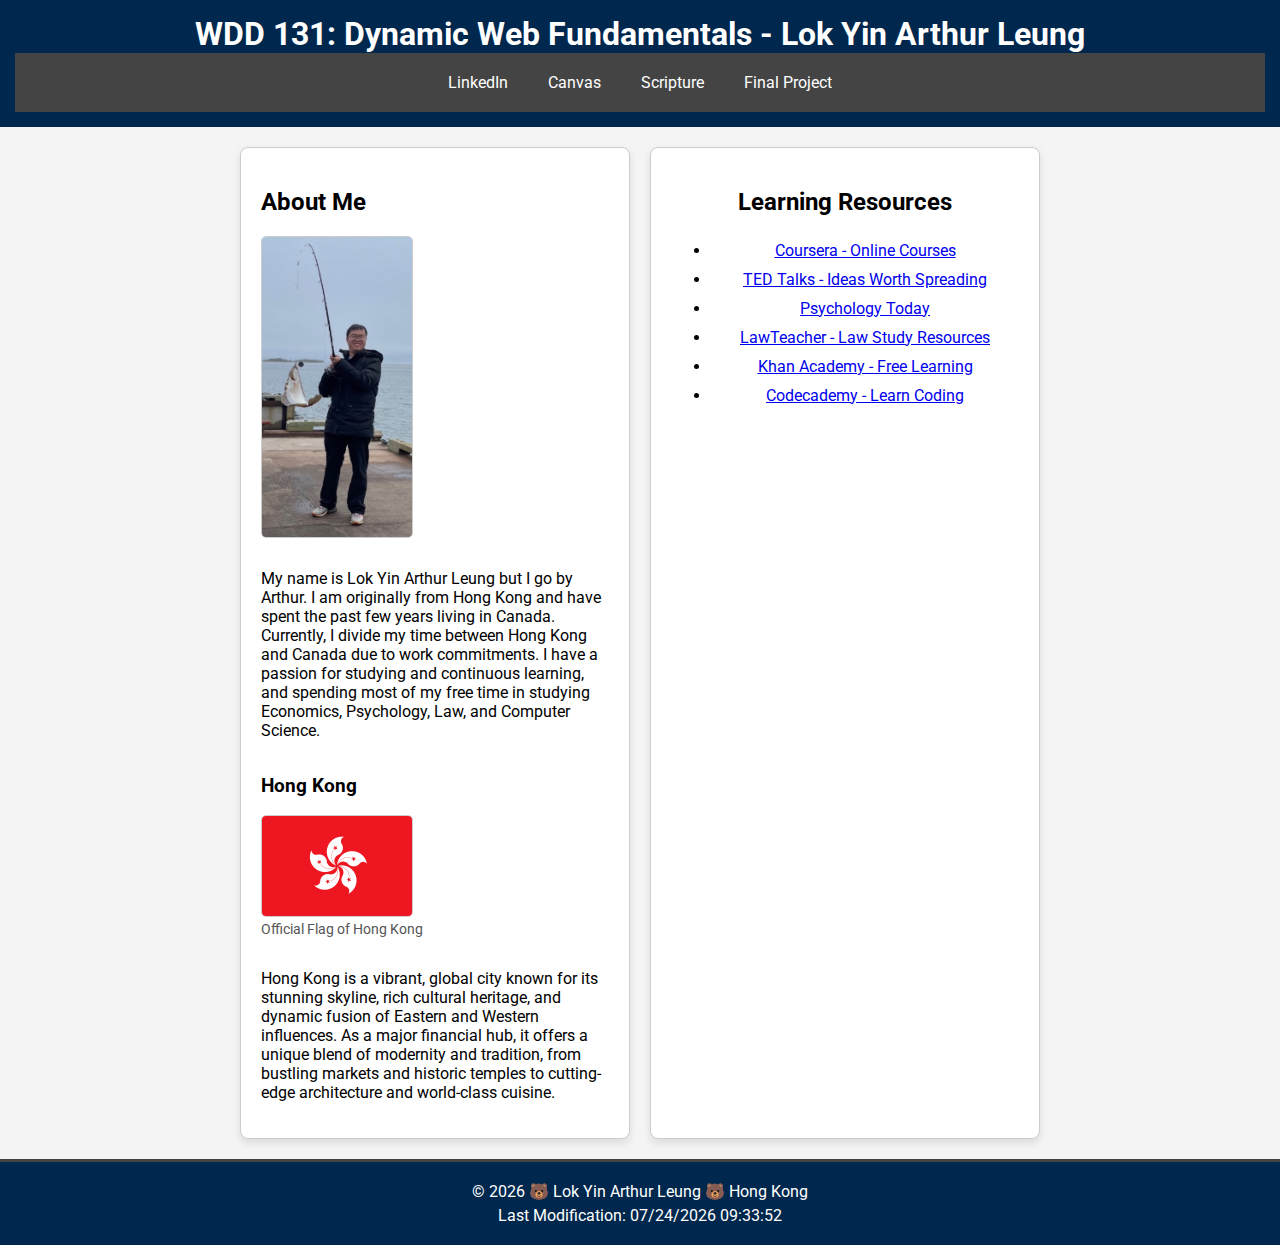
<file: index.html>
<!DOCTYPE html>
<html lang="en">
<head>
    <meta charset="UTF-8">
    <meta name="viewport" content="width=device-width, initial-scale=1.0">
    <meta name="description" content="WDD 131 - Dynamic Web Fundamentals - Lok Yin Arthur Leung. Learn about HTML, CSS, JavaScript, and web development with a focus on Hong Kong culture and learning resources.">
    <meta name="author" content="Lok Yin Arthur Leung">
    <title>WDD 131 - Dynamic Web Fundamentals - Lok Yin Arthur Leung</title>
    <link rel="preconnect" href="https://fonts.googleapis.com">
    <link rel="preconnect" href="https://fonts.gstatic.com" crossorigin>
    <link href="https://fonts.googleapis.com/css2?family=Roboto:wght@400;700&display=swap" rel="stylesheet">
    <link rel="stylesheet" href="styles/base.css">
    <script src="scripts/getdates.js" defer></script>
</head>
<body>
    <header>
        <h1>WDD 131: Dynamic Web Fundamentals - Lok Yin Arthur Leung</h1>
        <nav>
            <a href="https://www.linkedin.com/in/your-profile" target="_blank">LinkedIn</a>
            <a href="https://byupw.instructure.com/" target="_blank">Canvas</a>
            <a href="https://www.churchofjesuschrist.org/study/scriptures/ot/prov/31?lang=eng&id=p8-p9#p8" target="_blank">Scripture</a>
            <a href="#" target="_blank">Final Project</a>
        </nav>
    </header>

    <main>
        <section class="card">
            <h2>About Me</h2>
            <div class="content">
                <img src="images/profile.jpg" alt="A professional photo of Lok Yin Arthur Leung">
                <p>My name is Lok Yin Arthur Leung but I go by Arthur. I am originally from Hong Kong and have spent the past few years living in Canada. Currently, I divide my time between Hong Kong and Canada due to work commitments. I have a passion for studying and continuous learning, and spending most of my free time in studying Economics, Psychology, Law, and Computer Science.</p>
            </div>
            <h3>Hong Kong</h3>
            <div class="content">
                <figure>
                    <img src="images/HKflag.png" alt="Official Flag of Hong Kong">
                    <figcaption>Official Flag of Hong Kong</figcaption>
                </figure>
                <p>Hong Kong is a vibrant, global city known for its stunning skyline, rich cultural heritage, and dynamic fusion of Eastern and Western influences. As a major financial hub, it offers a unique blend of modernity and tradition, from bustling markets and historic temples to cutting-edge architecture and world-class cuisine.</p>
            </div>
        </section>

        <aside class="card">
            <h2>Learning Resources</h2>
            <ul>
                <li><a href="https://www.coursera.org" target="_blank">Coursera - Online Courses</a></li>
                <li><a href="https://www.ted.com" target="_blank">TED Talks - Ideas Worth Spreading</a></li>
                <li><a href="https://www.psychologytoday.com" target="_blank">Psychology Today</a></li>
                <li><a href="https://www.lawteacher.net" target="_blank">LawTeacher - Law Study Resources</a></li>
                <li><a href="https://www.khanacademy.org" target="_blank">Khan Academy - Free Learning</a></li>
                <li><a href="https://www.codecademy.com" target="_blank">Codecademy - Learn Coding</a></li>
            </ul>
        </aside>
    </main>

    <footer>
        <p>© <span id="currentyear"></span> 🐻 Lok Yin Arthur Leung 🐻 Hong Kong</p>
        <p id="lastModified"></p>
    </footer>
</body>
</html>
</file>
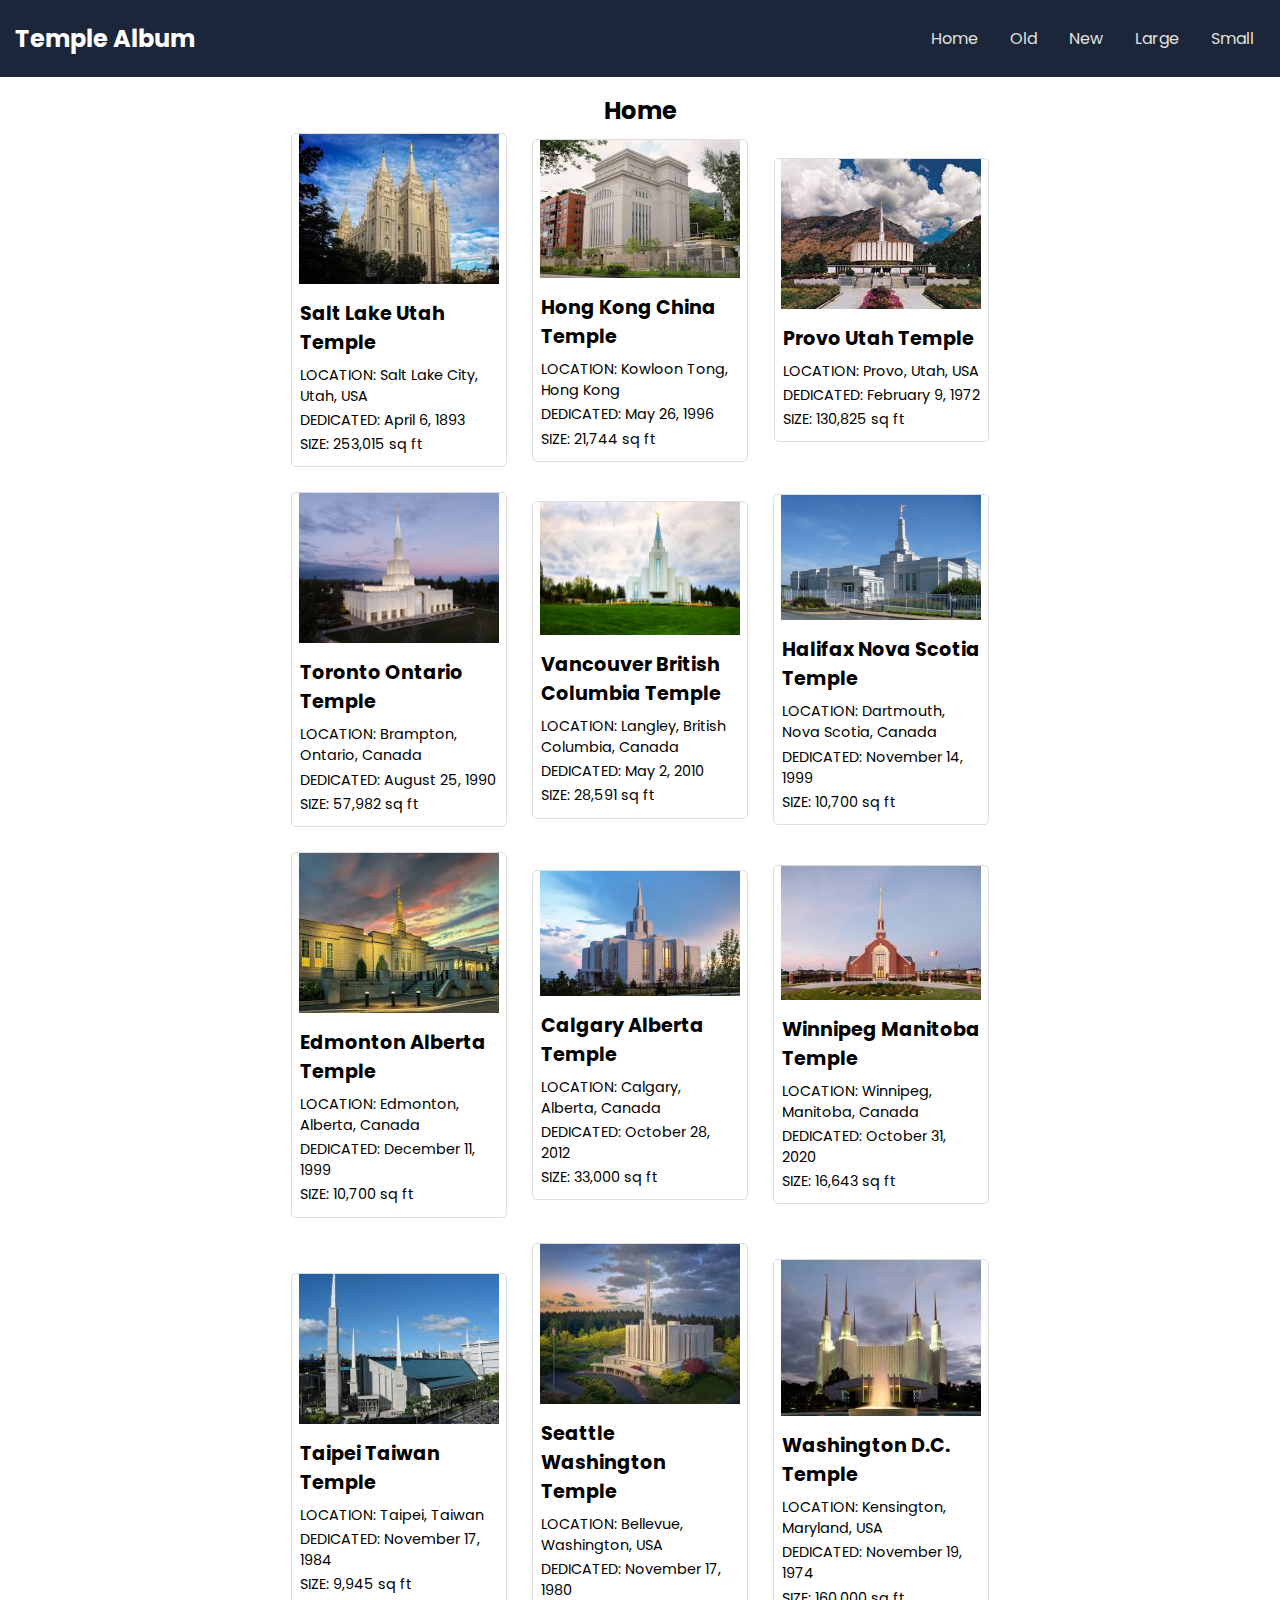
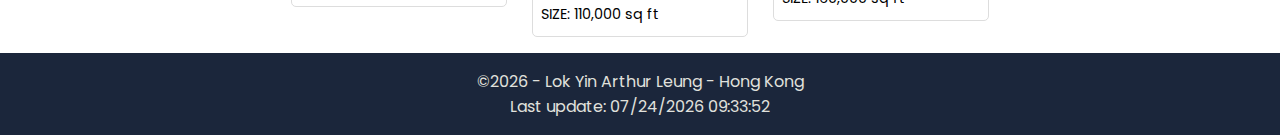
<file: filtered-temples.html>
<!DOCTYPE html>
<html lang="en">
<head>
    <meta charset="UTF-8">
    <meta name="viewport" content="width=device-width, initial-scale=1.0">
    <title>Temple Album</title>
    <meta name="description" content="A collection of temple photographs from around the world with filtering capabilities">
    <meta name="keywords" content="Temple Album, LDS Temples, Temple Filter">
    <meta name="author" content="Lok Yin Arthur Leung"> 
    <link rel="preconnect" href="https://fonts.googleapis.com">
    <link rel="preconnect" href="https://fonts.gstatic.com" crossorigin>
    <link href="https://fonts.googleapis.com/css2?family=Poppins:wght@100;400&display=swap" rel="stylesheet">
    <link rel="stylesheet" href="styles/filtered-temples.css">
    <link rel="stylesheet" href="styles/filtered-temples-large.css">
    <script src="scripts/filtered-temples.js" defer></script>
</head>
<body>
    <header>
        <h1>Temple Album</h1>
        <button id="menu" aria-label="Toggle navigation menu"></button>
        <nav class="navigation">
            <a class="active" href="#" data-filter="all">Home</a>
            <a href="#" data-filter="old">Old</a>
            <a href="#" data-filter="new">New</a>
            <a href="#" data-filter="large">Large</a>
            <a href="#" data-filter="small">Small</a>
        </nav>
    </header>
    <main>
        <h2>Home</h2>
        <div class="container" id="temple-container">
            <!-- Temple cards inserted here -->
        </div>
    </main>
    <footer>
        <p>
            ©<span id="currentyear"></span> - Lok Yin Arthur Leung - Hong Kong
        </p>
        <p id="lastModified"></p>
    </footer>
</body>
</html>
</file>
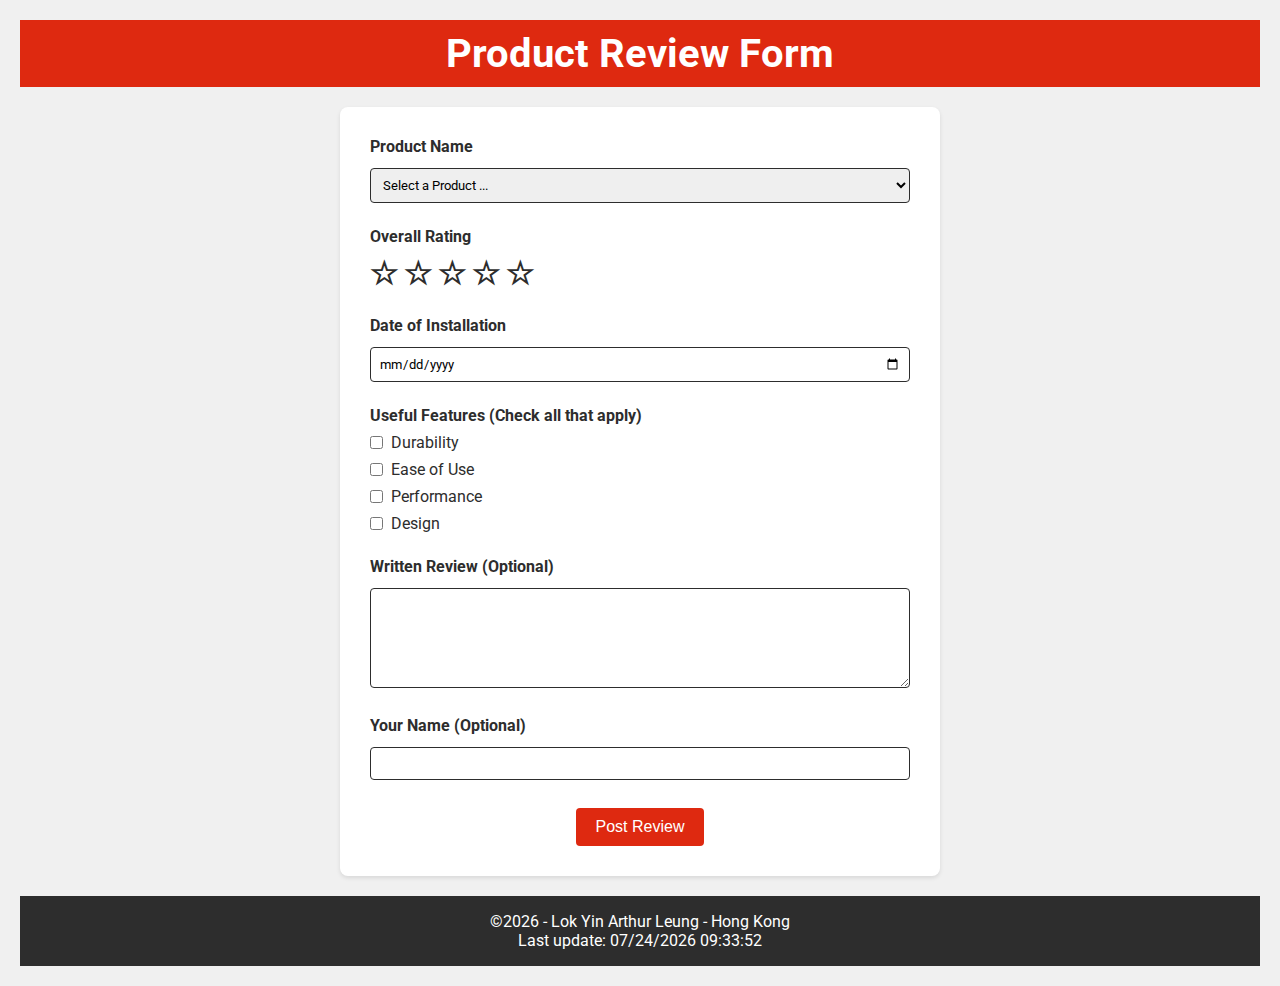
<file: form.html>
<!DOCTYPE html>
<html lang="en">
<head>
    <meta charset="UTF-8">
    <meta name="viewport" content="width=device-width, initial-scale=1.0">
    <title>Product Review Form</title>
    <meta name="description" content="A product review form for WDD 131 Week 05 assignment">
    <meta name="keywords" content="Product Review, Form, WDD 131">
    <meta name="author" content="Lok Yin Arthur Leung">
    <link rel="preconnect" href="https://fonts.googleapis.com">
    <link rel="preconnect" href="https://fonts.gstatic.com" crossorigin>
    <link href="https://fonts.googleapis.com/css2?family=Roboto:wght@400;700&display=swap" rel="stylesheet">
    <link rel="stylesheet" href="styles/form.css">
    <link rel="stylesheet" href="styles/form-large.css">
    <script src="scripts/form.js" defer></script>
</head>
<body>
    <header>
        <h1>Product Review Form</h1>
    </header>
    <main>
        <form method="get" action="review.html">
            <div class="form-group">
                <label for="product-name">Product Name</label>
                <select id="product-name" name="product-name" required>
                    <option value="" disabled selected>Select a Product ...</option>
                </select>
            </div>

            <div class="form-group">
                <label>Overall Rating</label>
                <div class="rating">
                    <input type="radio" id="rating-5" name="rating" value="5" required>
                    <label for="rating-5">☆</label>
                    <input type="radio" id="rating-4" name="rating" value="4">
                    <label for="rating-4">☆</label>
                    <input type="radio" id="rating-3" name="rating" value="3">
                    <label for="rating-3">☆</label>
                    <input type="radio" id="rating-2" name="rating" value="2">
                    <label for="rating-2">☆</label>
                    <input type="radio" id="rating-1" name="rating" value="1">
                    <label for="rating-1">☆</label>
                </div>
            </div>

            <div class="form-group">
                <label for="installation-date">Date of Installation</label>
                <input type="date" id="installation-date" name="installation-date" required>
            </div>

            <fieldset class="form-group">
                <legend>Useful Features (Check all that apply)</legend>
                <div>
                    <input type="checkbox" id="durability" name="features" value="durability">
                    <label for="durability">Durability</label>
                </div>
                <div>
                    <input type="checkbox" id="ease-of-use" name="features" value="ease-of-use">
                    <label for="ease-of-use">Ease of Use</label>
                </div>
                <div>
                    <input type="checkbox" id="performance" name="features" value="performance">
                    <label for="performance">Performance</label>
                </div>
                <div>
                    <input type="checkbox" id="design" name="features" value="design">
                    <label for="design">Design</label>
                </div>
            </fieldset>

            <div class="form-group">
                <label for="written-review">Written Review (Optional)</label>
                <textarea id="written-review" name="written-review"></textarea>
            </div>

            <div class="form-group">
                <label for="user-name">Your Name (Optional)</label>
                <input type="text" id="user-name" name="user-name">
            </div>

            <input type="submit" id="submit-btn" value="Post Review">
        </form>
    </main>
    <footer>
        <p>©<span id="currentyear"></span> - Lok Yin Arthur Leung - Hong Kong</p>
        <p id="lastModified"></p>
    </footer>
</body>
</html>
</file>
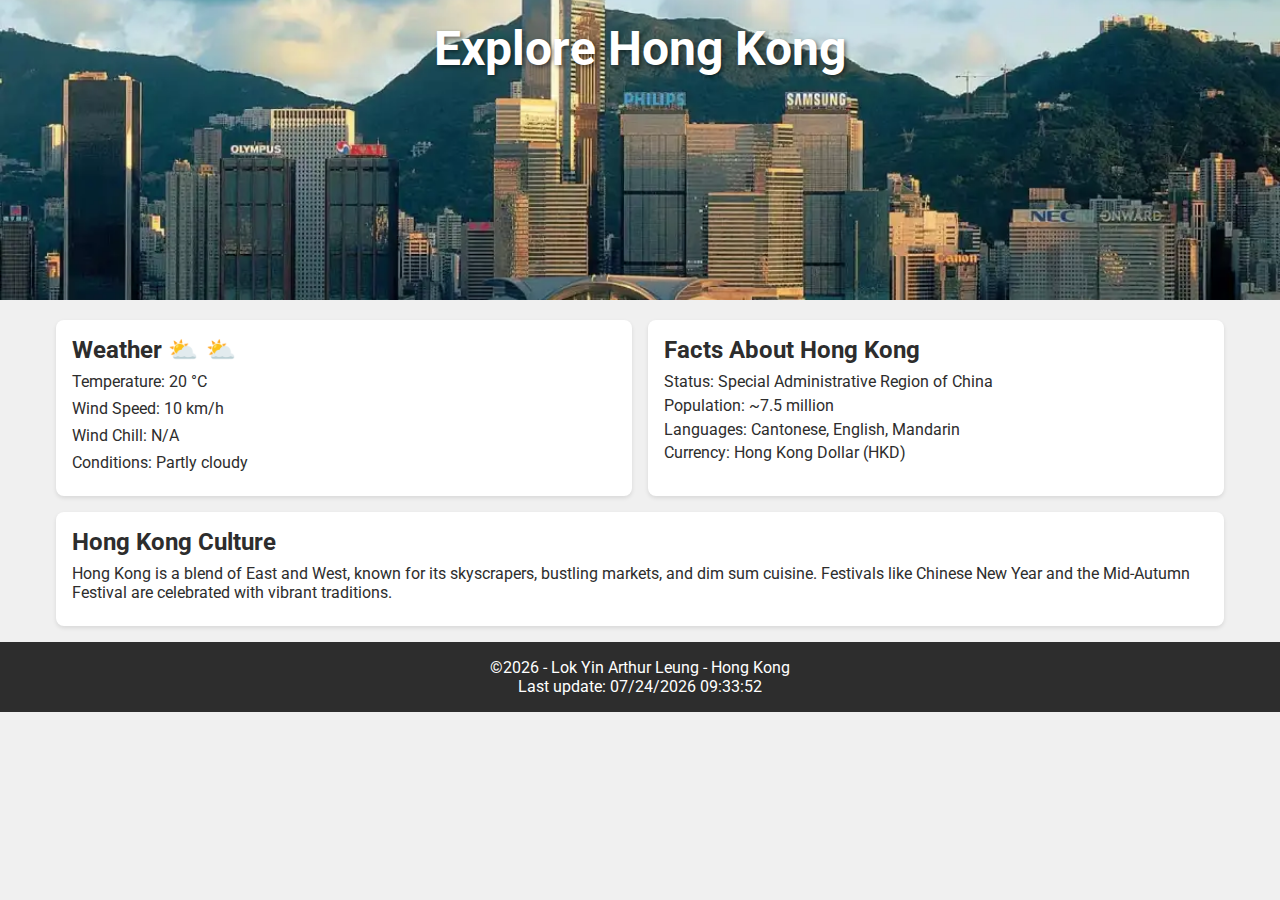
<file: place.html>
<!DOCTYPE html>
<html lang="en">
<head>
    <meta charset="UTF-8">
    <meta name="viewport" content="width=device-width, initial-scale=1.0">
    <title>Explore Hong Kong</title>
    <meta name="description" content="A webpage showcasing Hong Kong, its culture, weather, and facts for WDD 131 Week 03 Country Page assignment">
    <meta name="keywords" content="Hong Kong, Victoria Harbour, skyline, culture, dim sum">
    <meta name="author" content="Lok Yin Arthur Leung">
    <link rel="preconnect" href="https://fonts.googleapis.com">
    <link rel="preconnect" href="https://fonts.gstatic.com" crossorigin>
    <link href="https://fonts.googleapis.com/css2?family=Roboto:wght@400;700&display=swap" rel="stylesheet">
    <link rel="stylesheet" href="styles/place.css">
    <link rel="stylesheet" href="styles/place-large.css">
    <script src="scripts/place.js" defer></script>
</head>
<body>
    <header>
        <h1>Explore Hong Kong</h1>
        <picture class="hero">
            <source media="(min-width: 750px)" srcset="images/hongkong-large.webp">
            <source media="(min-width: 500px)" srcset="images/hongkong-medium.webp">
            <img src="images/hongkong-small.webp" alt="Hong Kong skyline at Victoria Harbour" loading="lazy">
        </picture>
    </header>
    <main>
        <section class="weather">
            <h2>Weather <span class="weather-icon">⛅</span></h2>
            <img src="images/weather-icon.svg" alt="Weather icon" class="weather-icon-mobile" loading="lazy">
            <p>Temperature: <span id="temperature">20</span> °C</p>
            <p>Wind Speed: <span id="wind-speed">10</span> km/h</p>
            <p>Wind Chill: <span id="wind-chill"></span></p>
            <p>Conditions: Partly cloudy</p>
        </section>
        <section class="facts">
            <h2>Facts About Hong Kong</h2>
            <ul>
                <li>Status: Special Administrative Region of China</li>
                <li>Population: ~7.5 million</li>
                <li>Languages: Cantonese, English, Mandarin</li>
                <li>Currency: Hong Kong Dollar (HKD)</li>
            </ul>
        </section>
        <section class="culture">
            <h2>Hong Kong Culture</h2>
            <p>Hong Kong is a blend of East and West, known for its skyscrapers, bustling markets, and dim sum cuisine. Festivals like Chinese New Year and the Mid-Autumn Festival are celebrated with vibrant traditions.</p>
        </section>
    </main>
    <footer>
        <p>©<span id="currentyear"></span> - Lok Yin Arthur Leung - Hong Kong</p>
        <p id="lastModified"></p>
    </footer>
</body>
</html>
</file>
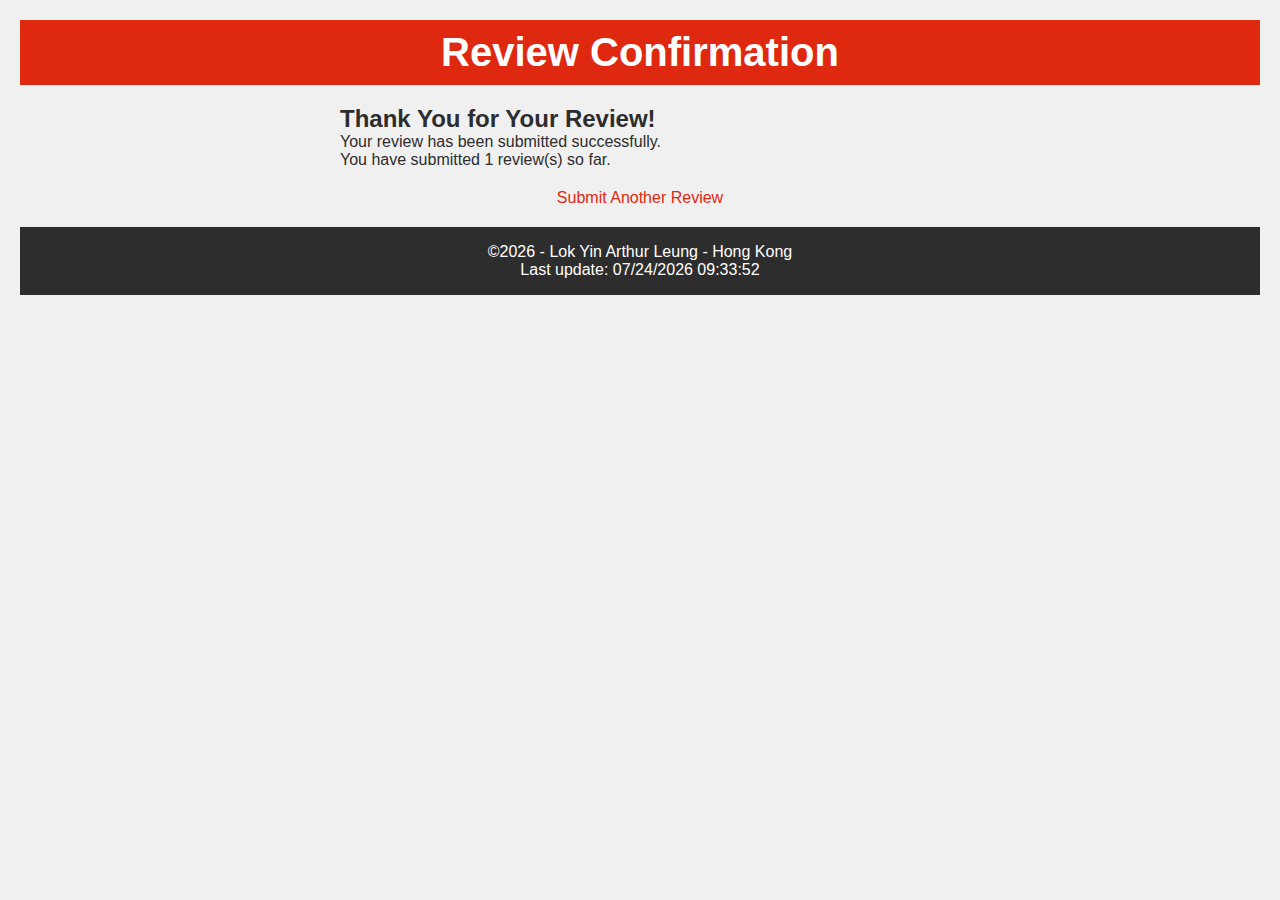
<file: review.html>
<!DOCTYPE html>
<html lang="en">
<head>
    <meta charset="UTF-8">
    <meta name="viewport" content="width=device-width, initial-scale=1.0">
    <title>Review Confirmation</title>
    <meta name="description" content="Confirmation page for product review submission">
    <meta name="keywords" content="Product Review, Confirmation, WDD 131">
    <meta name="author" content="Lok Yin Arthur Leung">
    <link rel="preconnect" href="https://fonts.googleapis.com">
    <link rel="preconnect" href="https://fonts.gstatic.com" crossorigin>
    <link href="https://fonts.googleapis.com/css2?family=Poppins:wght@100;400&display=swap" rel="stylesheet">
    <link rel="stylesheet" href="styles/form.css">
    <link rel="stylesheet" href="styles/form-large.css">
    <script src="scripts/form.js" defer></script>
</head>
<body>
    <header>
        <h1 class="nameHeader">Review Confirmation</h1>
    </header>
    <main>
        <h2>Thank You for Your Review!</h2>
        <p>Your review has been submitted successfully.</p>
        <p>You have submitted <span id="review-count">0</span> review(s) so far.</p>
        <a href="form.html">Submit Another Review</a>
    </main>
    <footer>
        <p>©<span id="currentyear"></span> - Lok Yin Arthur Leung - Hong Kong</p>
        <p id="lastModified"></p>
    </footer>
</body>
</html>
</file>
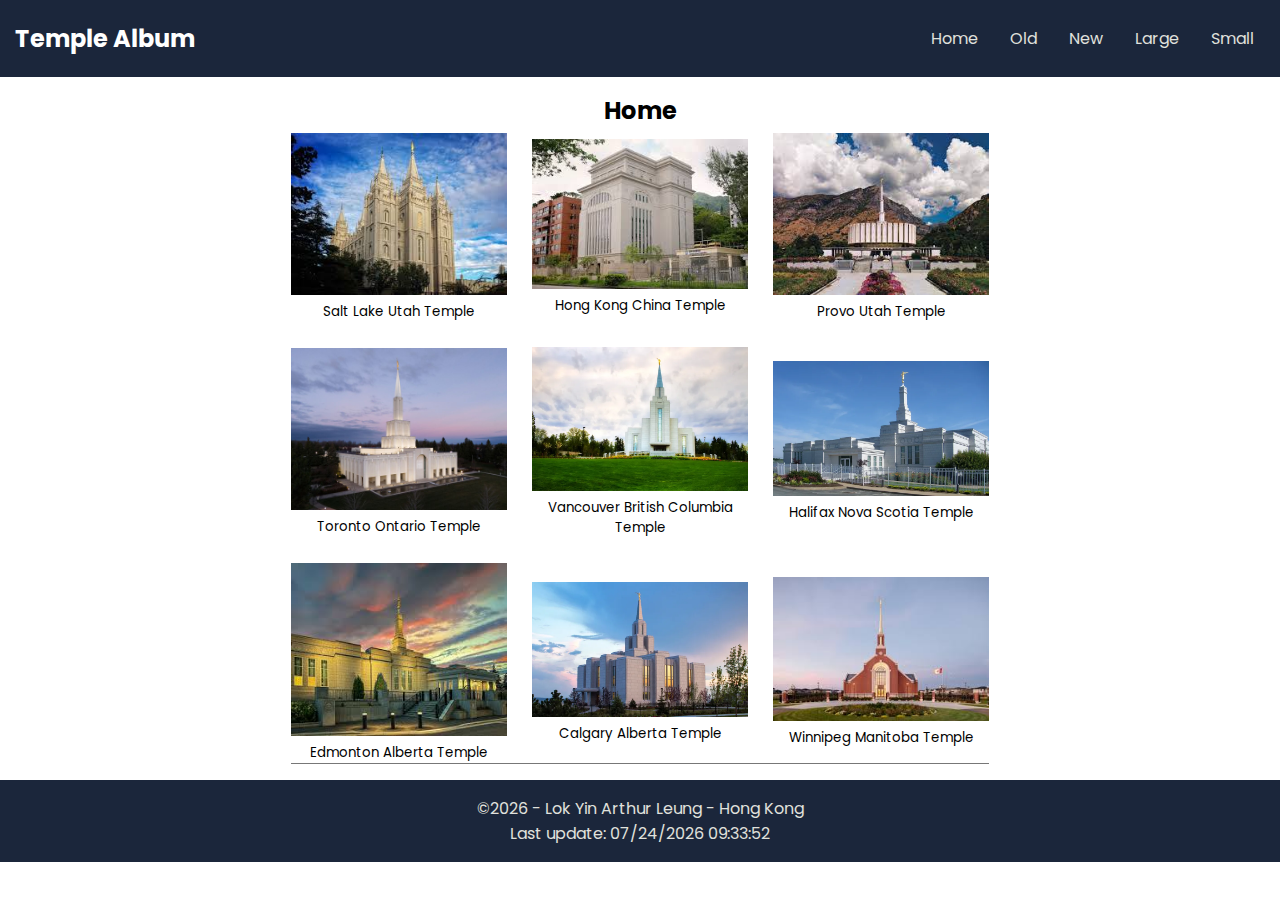
<file: temples.html>
<!DOCTYPE html>
<html lang="en">
<head>
    <meta charset="UTF-8">
    <meta name="viewport" content="width=device-width, initial-scale=1.0">
    <title>Temple Album</title>
    <meta name="description" content="A collection of 9 temple photographs from around the world for WDD 131 Week 02 Picture Album assignment">
    <meta name="keywords" content="Temple Album, LDS Temples, Hong Kong Temple, Salt Lake Temple">
    <meta name="author" content="Lok Yin Arthur Leung"> 
    <link rel="preconnect" href="https://fonts.googleapis.com">
    <link rel="preconnect" href="https://fonts.gstatic.com" crossorigin>
    <link href="https://fonts.googleapis.com/css2?family=Poppins:wght@100;400&display=swap" rel="stylesheet">
    <link rel="stylesheet" href="styles/temples.css">
    <link rel="stylesheet" href="styles/temples-large.css">
    <script src="scripts/temples.js" defer></script>
</head>
<body>
    <header>
        <h1>Temple Album</h1>
        <button id="menu" aria-label="Toggle navigation menu"></button>
        <nav class="navigation">
            <a class="active" href="#">Home</a>
            <a href="#">Old</a>
            <a href="#">New</a>
            <a href="#">Large</a>
            <a href="#">Small</a>
        </nav>
    </header>
    <main>
        <h2>Home</h2>
        <div class="container home">
            <figure>
                <img class="img-temple" src="images/saltlaketemple.jpg" alt="Salt Lake Utah Temple" loading="lazy" width="200" height="133">
                <figcaption>Salt Lake Utah Temple</figcaption>
            </figure>
            <figure>
                <img class="img-temple" src="images/hongkongtemple.jpg" alt="Hong Kong China Temple" loading="lazy" width="200" height="133">
                <figcaption>Hong Kong China Temple</figcaption>
            </figure>
            <figure>
                <img class="img-temple" src="images/provotemple.jpg" alt="Provo Utah Temple" loading="lazy" width="200" height="133">
                <figcaption>Provo Utah Temple</figcaption>
            </figure>
            <figure>
                <img class="img-temple" src="images/torontotemple.jpg" alt="Toronto Ontario Temple" loading="lazy" width="200" height="133">
                <figcaption>Toronto Ontario Temple</figcaption>
            </figure>
            <figure>
                <img class="img-temple" src="images/vancouvertemple.webp" alt="Vancouver British Columbia Temple" loading="lazy" width="200" height="133">
                <figcaption>Vancouver British Columbia Temple</figcaption>
            </figure>
            <figure>
                <img class="img-temple" src="images/halifaxtemple.webp" alt="Halifax Nova Scotia Temple" loading="lazy" width="200" height="133">
                <figcaption>Halifax Nova Scotia Temple</figcaption>
            </figure>
            <figure>
                <img class="img-temple" src="images/edmontontemple.jpg" alt="Edmonton Alberta Temple" loading="lazy" width="200" height="133">
                <figcaption>Edmonton Alberta Temple</figcaption>
            </figure>
            <figure>
                <img class="img-temple" src="images/calgarytemple.webp" alt="Calgary Alberta Temple" loading="lazy" width="200" height="133">
                <figcaption>Calgary Alberta Temple</figcaption>
            </figure>
            <figure>
                <img class="img-temple" src="images/winnipegtemple.jpg" alt="Winnipeg Manitoba Temple" loading="lazy" width="200" height="133">
                <figcaption>Winnipeg Manitoba Temple</figcaption>
            </figure>
        </div>
    </main>
    <footer>
        <p>
            ©<span id="currentyear"></span> - Lok Yin Arthur Leung - Hong Kong
        </p>
        <p id="lastModified"></p>
    </footer>
</body>
</html>
</file>
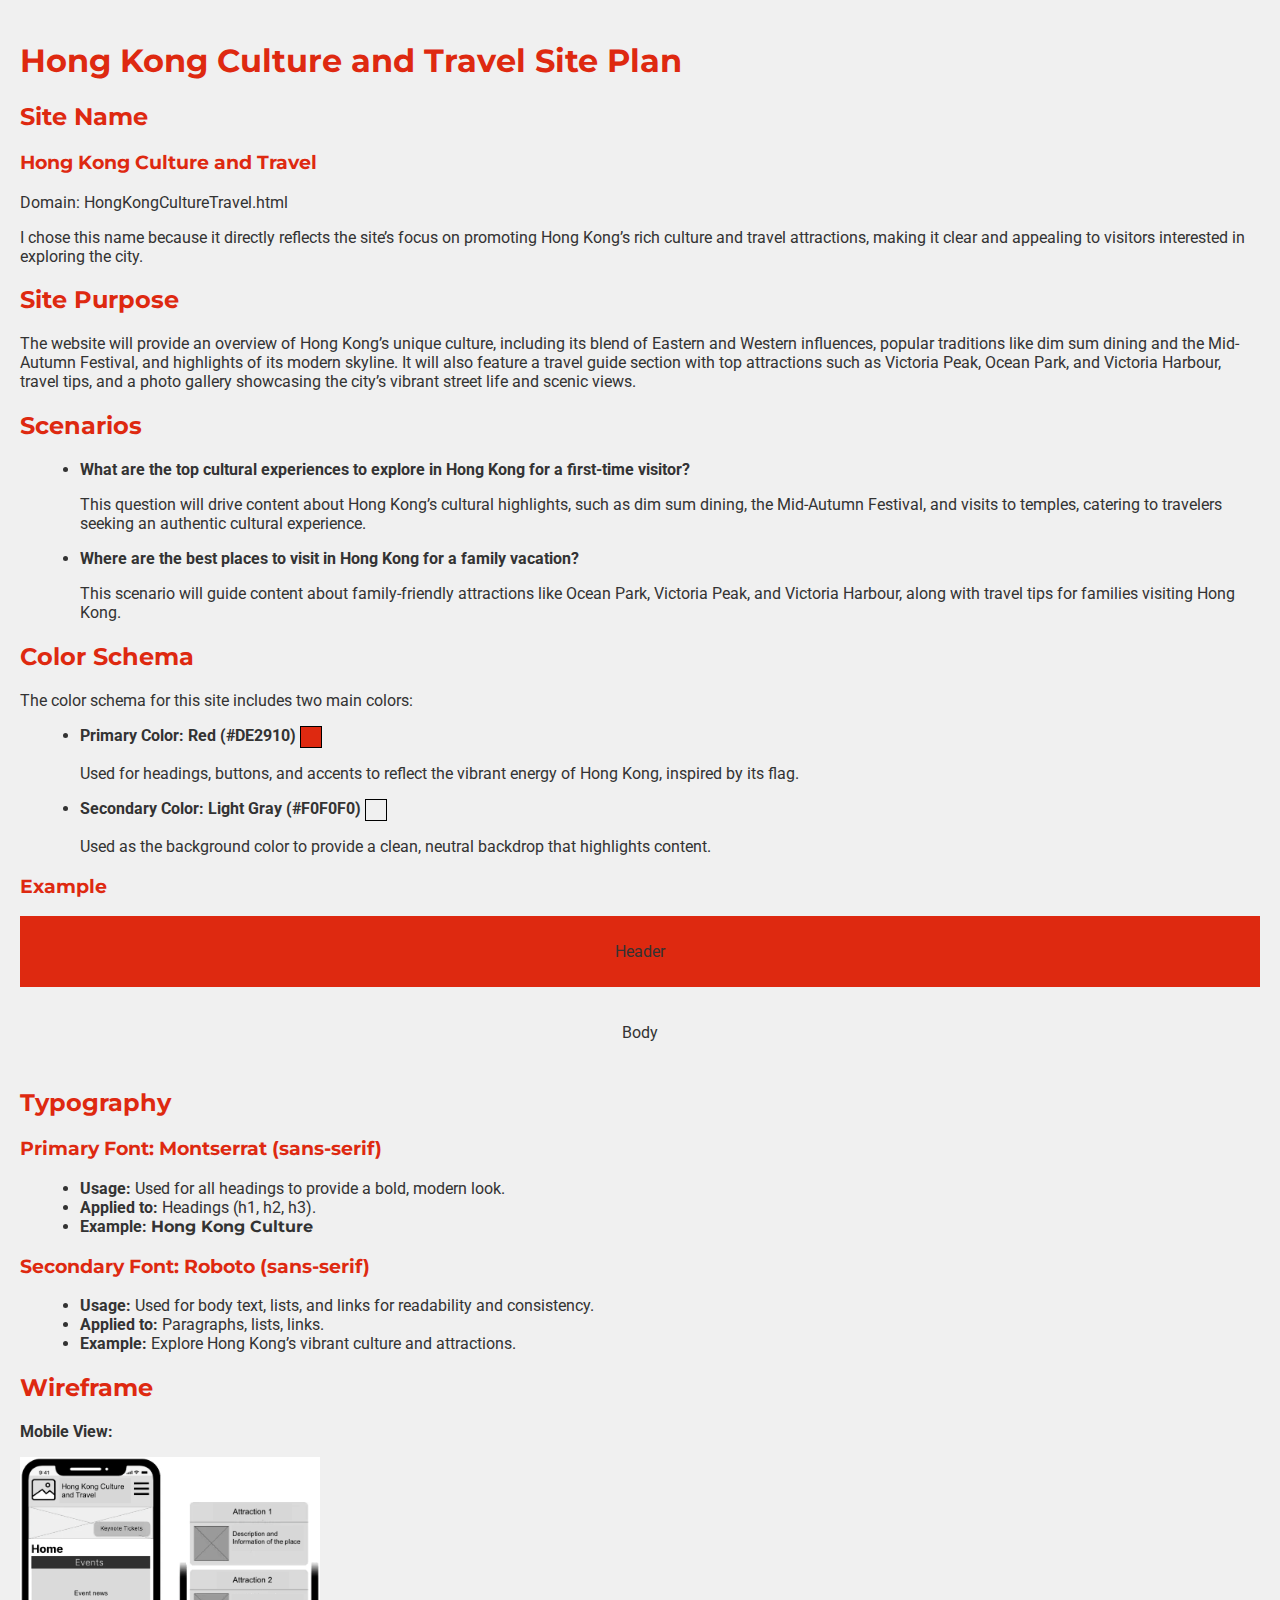
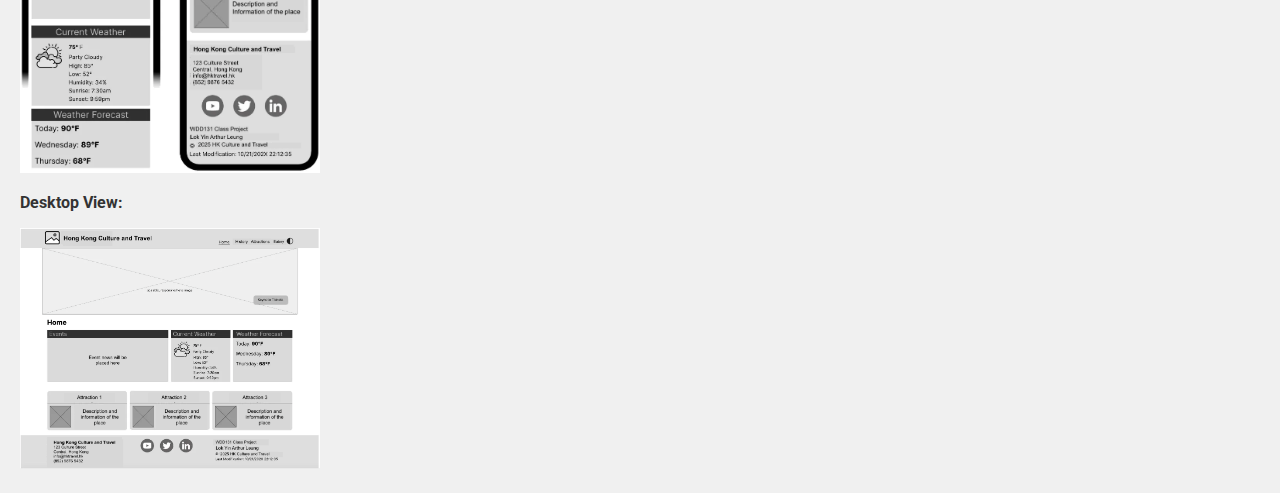
<file: project/siteplan.html>
<!DOCTYPE html>
<html lang="en">
<head>
    <meta charset="UTF-8">
    <meta name="viewport" content="width=device-width, initial-scale=1.0">
    <title>Hong Kong Culture and Travel Site Plan</title>
    <meta name="description" content="Site plan for Hong Kong Culture and Travel website, a project for WDD 131">
    <meta name="keywords" content="Hong Kong, Culture, Travel, WDD 131, Site Plan">
    <meta name="author" content="Lok Yin Arthur Leung">
    <link rel="preconnect" href="https://fonts.googleapis.com">
    <link rel="preconnect" href="https://fonts.gstatic.com" crossorigin>
    <link href="https://fonts.googleapis.com/css2?family=Roboto:wght@400;700&family=Montserrat:wght@700&display=swap" rel="stylesheet">
    <style>
        :root {
            /* Color schema inspired by Hong Kong's flag and culture */
            --primary-color: #DE2910; /* Red from flag */
            --secondary-color: #F0F0F0; /* Light gray for background */
            --text-color: #333;
        }

        body {
            font-family: 'Roboto', sans-serif;
            font-weight: 400;
            background-color: var(--secondary-color);
            color: var(--text-color);
            margin: 0;
            padding: 20px;
        }

        h1, h2, h3, h4, h5, h6 {
            font-family: 'Montserrat', sans-serif;
            font-weight: 700;
            color: var(--primary-color);
        }

        p, li, a {
            font-family: 'Roboto', sans-serif;
            color: var(--text-color);
        }

        ul {
            margin-left: 20px;
        }

        img {
            width: 50%;
            max-width: 300px;
        }

        .color-sample {
            display: inline-block;
            width: 20px;
            height: 20px;
            vertical-align: middle;
            margin-right: 10px;
            border: 1px solid #000;
        }

        .primary-color-sample {
            background-color: var(--primary-color);
        }

        .secondary-color-sample {
            background-color: var(--secondary-color);
        }

        .header-example {
            background-color: var(--primary-color);
            color: var(--secondary-color);
            padding: 10px;
            text-align: center;
            margin: 10px 0;
        }

        .body-example {
            background-color: var(--secondary-color);
            color: var(--text-color);
            padding: 10px;
            text-align: center;
            margin: 10px 0;
        }
    </style>
</head>
<body>
    <header>
        <h1>Hong Kong Culture and Travel Site Plan</h1>
    </header>
    <main>
        <section>
            <h2>Site Name</h2>
            <h3>Hong Kong Culture and Travel</h3>
            <p>Domain: HongKongCultureTravel.html</p>
            <p>I chose this name because it directly reflects the site’s focus on promoting Hong Kong’s rich culture and travel attractions, making it clear and appealing to visitors interested in exploring the city.</p>
        </section>
        <section>
            <h2>Site Purpose</h2>
            <p>The website will provide an overview of Hong Kong’s unique culture, including its blend of Eastern and Western influences, popular traditions like dim sum dining and the Mid-Autumn Festival, and highlights of its modern skyline. It will also feature a travel guide section with top attractions such as Victoria Peak, Ocean Park, and Victoria Harbour, travel tips, and a photo gallery showcasing the city’s vibrant street life and scenic views.</p>
        </section>
        <section>
            <h2>Scenarios</h2>
            <ul>
                <li>
                    <strong>What are the top cultural experiences to explore in Hong Kong for a first-time visitor?</strong>
                    <p>This question will drive content about Hong Kong’s cultural highlights, such as dim sum dining, the Mid-Autumn Festival, and visits to temples, catering to travelers seeking an authentic cultural experience.</p>
                </li>
                <li>
                    <strong>Where are the best places to visit in Hong Kong for a family vacation?</strong>
                    <p>This scenario will guide content about family-friendly attractions like Ocean Park, Victoria Peak, and Victoria Harbour, along with travel tips for families visiting Hong Kong.</p>
                </li>
            </ul>
        </section>
        <section>
            <h2>Color Schema</h2>
            <p>The color schema for this site includes two main colors:</p>
            <ul>
                <li>
                    <strong>Primary Color: Red (#DE2910)</strong> <span class="color-sample primary-color-sample"></span>
                    <p>Used for headings, buttons, and accents to reflect the vibrant energy of Hong Kong, inspired by its flag.</p>
                </li>
                <li>
                    <strong>Secondary Color: Light Gray (#F0F0F0)</strong> <span class="color-sample secondary-color-sample"></span>
                    <p>Used as the background color to provide a clean, neutral backdrop that highlights content.</p>
                </li>
            </ul>
            <h3>Example</h3>
            <div class="header-example">
                <p>Header</p>
            </div>
            <div class="body-example">
                <p>Body</p>
            </div>
        </section>
        <section>
            <h2>Typography</h2>
            <h3>Primary Font: Montserrat (sans-serif)</h3>
            <ul>
                <li><strong>Usage:</strong> Used for all headings to provide a bold, modern look.</li>
                <li><strong>Applied to:</strong> Headings (h1, h2, h3).</li>
                <li><strong>Example:</strong> <span style="font-family: 'Montserrat', sans-serif; font-weight: 700;">Hong Kong Culture</span></li>
            </ul>
            <h3>Secondary Font: Roboto (sans-serif)</h3>
            <ul>
                <li><strong>Usage:</strong> Used for body text, lists, and links for readability and consistency.</li>
                <li><strong>Applied to:</strong> Paragraphs, lists, links.</li>
                <li><strong>Example:</strong> <span style="font-family: 'Roboto', sans-serif;">Explore Hong Kong’s vibrant culture and attractions.</span></li>
            </ul>
        </section>
        <section>
            <h2>Wireframe</h2>
            <p><strong>Mobile View:</strong></p>
            <img src="images/mobile-wireframe.png" alt="Mobile wireframe of home page">
            <p><strong>Desktop View:</strong></p>
            <img src="images/desktop-wireframe.png" alt="Desktop wireframe of home page">
        </section>
    </main>
</body>
</html>
</file>
<file: styles/base.css>
/* General Body Styling */
body {
    font-family: 'Roboto', sans-serif;
    margin: 0;
    padding: 0;
    background-color: #f4f4f4;
}

/* Header Section */
header {
    background-color: #00274d;
    color: white;
    padding: 15px;
    text-align: center;
}

h1 {
    margin: 0;
}

/* Navigation Bar */
nav {
    display: flex;
    justify-content: center;
    background-color: #444;
    padding: 10px;
}

nav a {
    color: white;
    text-decoration: none;
    padding: 10px 20px;
    transition: background-color 0.3s ease;
}

nav a:hover {
    background-color: #555;
    border-radius: 5px;
}

/* Main Content Layout */
main {
    max-width: 800px;
    margin: 20px auto;
    display: grid;
    grid-template-areas: "content resources";
    grid-template-columns: 1fr 1fr;
    gap: 20px;
}

/* Card Layout */
.card {
    background-color: white;
    padding: 20px;
    border-radius: 8px;
    border: 1px solid #ccc;
    box-shadow: 0 4px 8px rgba(0, 0, 0, 0.1);
}

/* Content Alignment */
.content {
    display: flex;
    align-items: center;
    gap: 15px;
    flex-wrap: wrap;
}

.content img {
    max-width: 150px;
    border-radius: 5px;
    border: 1px solid #ccc;
}

.content figure {
    margin: 0;
}

.content figcaption {
    font-size: 0.9em;
    color: #555;
    text-align: center;
}

/* Aside Section */
aside {
    text-align: center;
    grid-area: resources;
}

aside ul li a {
    display: block;
    padding: 5px;
}

/* Section Specific Grid Area */
section {
    grid-area: content;
}

/* Footer Section */
footer {
    background-color: #00274d;
    color: white;
    text-align: center;
    padding: 15px;
    margin-top: 20px;
    border-top: 3px solid #444;
}

footer p {
    margin: 5px;
}
</file>
<file: styles/filtered-temples.css>
:root {
    /* Color palette */
    --primary-color-Rich-black: #0D1B2A;
    --secondary-color-Oxford-Blue: #1B263B;
    --accent1-color-YInMn-Blue: #415A77;
    --accent2-color-SilverLake-Blue: #778DA9;
    --accent3-color-Platinum: #E0E1DD;

    /* Fonts */
    --poppins-regular: "Poppins", sans-serif;
    --poppins-regular-weight: 400;
    --poppins-thin: "Poppins", sans-serif;
    --poppins-thin-weight: 100;

    /* Semantic colors */
    --headline-color-on-white: var(--primary-color-Rich-black);
    --headline-color-on-color: var(--accent3-color-Platinum);
    --paragraph-color-on-white: var(--primary-color-Rich-black);
    --paragraph-color-on-color: var(--accent3-color-Platinum);
    --paragraph-background-color: var(--secondary-color-Oxford-Blue);
    --nav-link-color: var(--accent3-color-Platinum);
    --nav-background-color: var(--secondary-color-Oxford-Blue);
    --nav-hover-link-color: var(--accent2-color-SilverLake-Blue);
    --nav-hover-background-color: var(--primary-color-Rich-black);
}

/* General */
* {
    margin: 0;
    padding: 0;
    box-sizing: border-box;
}

body {
    font-family: var(--poppins-regular);
    font-weight: var(--poppins-regular-weight);
}

/* Mobile View */
h1, h2 {
    font-family: var(--poppins-regular);
    margin: 0;
    padding: 0;
}

h1 {
    font-size: 2rem;
    color: var(--headline-color-on-white);
}

h2 {
    font-size: 1.5rem;
}

p {
    font-family: var(--poppins-regular);
    margin: 0;
    padding: 0;
}

header {
    background-color: var(--nav-background-color);
    padding: 10px;
    color: var(--headline-color-on-color);
}

header h1 {
    color: #FFFFFF !important; /* Ensure white color */
    margin: auto 5px;
    font-size: 1.5rem;
}

#menu {
    font-size: 2rem;
    border: 0;
    background-color: var(--nav-background-color);
    color: var(--accent1-color-YInMn-Blue);
    position: absolute;
    top: 1.2rem;
    right: 1rem;
    cursor: pointer;
}

#menu::before {
    content: "≡";
}

#menu.open::before {
    content: "❎";
}

.navigation {
    display: flex;
    flex-direction: column;
    list-style: none;
}

.navigation a {
    display: none;
    padding: 1rem;
    text-align: center;
    text-decoration: none;
    font-size: 1rem;
    color: var(--nav-link-color);
    width: 100%;
}

.navigation a:hover {
    color: var(--accent3-color-Platinum);
    text-decoration: underline 2px solid var(--accent3-color-Platinum);
    transition: all 300ms ease-in-out;
}

.open a {
    display: block;
    font-size: 1.5rem;
}

/* Main */
main {
    margin: 1rem auto;
    max-width: 730px;
    padding: 0 1rem;
    text-align: center;
}

.container {
    display: grid;
    grid-template-columns: 1fr; /* Single column in mobile */
    grid-gap: 25px;
    place-items: center;
    margin: 5px 0;
}

/* Temple Card Styling */
figure {
    background-color: #fff;
    border: 1px solid #ddd;
    border-radius: 5px;
    overflow: hidden; /* Ensure rounded corners apply to the image */
}

figure img {
    width: 100%;
    height: auto;
    max-width: 200px; /* Match your original width */
}

figcaption {
    font-size: smaller;
    text-align: left; /* Align text to the left like the example */
    padding: 0.5rem;
}

figcaption h3 {
    font-size: 1.2rem; /* Larger font for the temple name */
    font-weight: bold; /* Bold like the example */
    margin-bottom: 0.5rem;
}

figcaption p {
    font-size: 0.9rem; /* Smaller font for details */
    margin: 0.2rem 0;
}

/* Footer */
footer {
    background-color: var(--nav-background-color);
    color: var(--headline-color-on-color);
    text-align: center;
    padding: 1rem;
}
</file>
<file: styles/filtered-temples-large.css>
/* Larger Views */
@media (min-width: 750px) {
    header {
        display: flex;
        align-items: center;
        justify-content: space-between;
        font-size: 1.5rem;
    }

    .navigation {
        justify-content: flex-end;
        flex-direction: row;
    }

    .navigation a {
        display: block;
        padding: 1rem;
        flex: 1 1 100%;
    }

    #menu {
        display: none; /* Hide hamburger button */
    }

    .container {
        grid-template-columns: repeat(auto-fit, minmax(200px, 1fr)); /* Multi-column in larger views */
    }
}
</file>
<file: styles/form.css>
:root {
    /* Color scheme */
    --primary-color: #DE2910;
    --secondary-color: #2D2D2D;
    --background-color: #F0F0F0;
    --text-color: #2D2D2D;
    --white: #FFFFFF;
    --highlight-color: #FF5555;
}

/* General */
* {
    margin: 0;
    padding: 0;
    box-sizing: border-box;
}

body {
    font-family: 'Roboto', sans-serif;
    color: var(--text-color);
    background-color: var(--background-color);
    padding: 20px;
}

/* Header */
header {
    text-align: center;
    margin-bottom: 20px;
    background-color: var(--primary-color);
    color: var(--white);
    padding: 10px;
}

/* Main */
main {
    max-width: 600px;
    margin: 0 auto;
}

form {
    background-color: var(--white);
    border-radius: 8px;
    padding: 20px;
    box-shadow: 0 2px 4px rgba(0, 0, 0, 0.1);
}

.form-group {
    margin-bottom: 16px;
}

label {
    display: block;
    margin-bottom: 8px;
    font-weight: bold;
    color: var(--secondary-color);
}

select,
input[type="date"],
textarea,
input[type="text"] {
    width: 100%;
    padding: 8px;
    margin-top: 4px;
    margin-bottom: 8px;
    border: 1px solid var(--secondary-color);
    border-radius: 4px;
    font-family: 'Roboto', sans-serif;
}

fieldset {
    border: none;
    padding: 0;
    margin-bottom: 16px;
}

legend {
    font-weight: bold;
    color: var(--secondary-color);
    margin-bottom: 8px;
}

input[type="radio"],
input[type="checkbox"] {
    width: auto;
    margin-right: 8px;
}

.rating {
    display: flex;
    flex-direction: row-reverse;
    justify-content: flex-end;
    gap: 5px;
}

.rating input[type="radio"] {
    display: none;
}

.rating label {
    font-size: 2rem;
    color: var(--secondary-color);
    cursor: pointer;
}

.rating input[type="radio"]:checked ~ label,
.rating label:hover,
.rating label:hover ~ label {
    color: var(--highlight-color);
}

/* Screen reader only */
.sr-only {
    position: absolute;
    width: 1px;
    height: 1px;
    padding: 0;
    margin: -1px;
    overflow: hidden;
    clip-path: inset(50%);
    border: 0;
}

/* Fix for validator error */
.rating-box label {
    border: 1px solid var(--primary-color);
}

/* Checkbox alignment fix */
fieldset.form-group div {
    display: flex;
    align-items: center;
    margin-bottom: 8px;
}

fieldset.form-group label {
    display: inline;
    margin-bottom: 0;
    font-weight: normal;
}

textarea {
    height: 100px;
    resize: vertical;
}

input[type="submit"] {
    background-color: var(--primary-color);
    color: var(--white);
    border: none;
    border-radius: 4px;
    padding: 10px 20px;
    cursor: pointer;
    font-size: 16px;
    margin-top: 16px;
    width: 100%;
}

input[type="submit"]:hover {
    background-color: var(--highlight-color);
}

main a {
    display: block;
    text-align: center;
    margin-top: 20px;
    color: var(--primary-color);
    text-decoration: none;
}

main a:hover {
    text-decoration: underline;
}

/* Footer */
footer {
    background-color: var(--secondary-color);
    color: var(--white);
    text-align: center;
    padding: 1rem;
    margin-top: 20px;
}
</file>
<file: styles/form-large.css>
@media (min-width: 750px) {
    header h1 {
        font-size: 2.5rem;
    }

    form {
        padding: 30px;
    }

    input[type="submit"] {
        width: auto;
        display: block;
        margin: 20px auto 0;
    }
}
</file>
<file: styles/place.css>
:root {
    /* Color scheme inspired by Hong Kong's flag and culture */
    --primary-color: #DE2910; /* Red from flag */
    --secondary-color: #2D2D2D; /* Dark gray */
    --background-color: #F0F0F0; /* Light gray */
    --text-color: #2D2D2D;
    --white: #FFFFFF;
}

/* General */
* {
    margin: 0;
    padding: 0;
    box-sizing: border-box;
}

body {
    font-family: 'Roboto', sans-serif;
    color: var(--text-color);
    background-color: var(--background-color);
}

/* Header */
header {
    position: relative;
    text-align: center;
}

header h1 {
    position: absolute;
    top: 20px;
    left: 50%;
    transform: translateX(-50%);
    color: var(--white);
    font-size: 2rem;
    text-shadow: 2px 2px 4px rgba(0, 0, 0, 0.5);
}

.hero img {
    width: 100%;
    height: auto;
    max-height: 300px;
    object-fit: cover;
}

/* Main */
main {
    max-width: 1200px;
    margin: 1rem auto;
    padding: 0 1rem;
    display: grid;
    gap: 1rem;
    grid-template-areas:
        "weather"
        "facts"
        "culture";
    grid-template-columns: 1fr;
}

/* Sections */
.weather, .facts, .culture {
    background-color: var(--white);
    padding: 1rem;
    border-radius: 8px;
    box-shadow: 0 2px 4px rgba(0, 0, 0, 0.1);
}

.weather h2::after {
    content: "⛅"; /* Pseudo-element for weather icon in larger views */
    margin-left: 0.5rem;
    display: none; /* Hidden in mobile */
}

.weather-icon-mobile {
    display: block;
    width: 40px;
    height: 40px;
    margin: 0.5rem 0;
}

.weather p, .facts ul, .culture p {
    margin: 0.5rem 0;
}

.facts ul {
    list-style-type: none;
}

.facts li {
    margin: 0.3rem 0;
}

/* Footer */
footer {
    background-color: var(--secondary-color);
    color: var(--white);
    text-align: center;
    padding: 1rem;
    margin-top: 1rem;
}
</file>
<file: styles/place-large.css>
@media (min-width: 750px) {
    main {
        grid-template-areas:
            "weather facts"
            "culture culture";
        grid-template-columns: 1fr 1fr;
    }

    .weather {
        grid-area: weather;
    }

    .facts {
        grid-area: facts;
    }

    .culture {
        grid-area: culture;
    }

    .weather-icon-mobile {
        display: none; /* Hide SVG in larger views */
    }

    .weather h2::after {
        display: inline; /* Show pseudo-element icon in larger views */
    }

    header h1 {
        font-size: 3rem;
    }
}
</file>
<file: styles/temples.css>
:root {
    /* Color palette */
    --primary-color-Rich-black: #0D1B2A;
    --secondary-color-Oxford-Blue: #1B263B;
    --accent1-color-YInMn-Blue: #415A77;
    --accent2-color-SilverLake-Blue: #778DA9;
    --accent3-color-Platinum: #E0E1DD;

    /* Fonts */
    --poppins-regular: "Poppins", sans-serif;
    --poppins-regular-weight: 400;
    --poppins-thin: "Poppins", sans-serif;
    --poppins-thin-weight: 100;

    /* Semantic colors */
    --headline-color-on-white: var(--primary-color-Rich-black);
    --headline-color-on-color: var(--accent3-color-Platinum);
    --paragraph-color-on-white: var(--primary-color-Rich-black);
    --paragraph-color-on-color: var(--accent3-color-Platinum);
    --paragraph-background-color: var(--secondary-color-Oxford-Blue);
    --nav-link-color: var(--accent3-color-Platinum);
    --nav-background-color: var(--secondary-color-Oxford-Blue);
    --nav-hover-link-color: var(--accent2-color-SilverLake-Blue);
    --nav-hover-background-color: var(--primary-color-Rich-black);
}

/* General */
* {
    margin: 0;
    padding: 0;
    box-sizing: border-box;
}

body {
    font-family: var(--poppins-regular);
    font-weight: var(--poppins-regular-weight);
}

/* Mobile View */
h1, h2 {
    font-family: var(--poppins-regular);
    margin: 0;
    padding: 0;
}

h1 {
    font-size: 2rem;
    color: var(--headline-color-on-white);
}

h2 {
    font-size: 1.5rem;
}

p {
    font-family: var(--poppins-regular);
    margin: 0;
    padding: 0;
}

header {
    background-color: var(--nav-background-color);
    padding: 10px;
    color: var(--headline-color-on-color);
}

header h1 {
    color: #FFFFFF !important; /* Ensure white color */
    margin: auto 5px;
    font-size: 1.5rem;
}

#menu {
    font-size: 2rem;
    border: 0;
    background-color: var(--nav-background-color);
    color: var(--accent1-color-YInMn-Blue);
    position: absolute;
    top: 1.2rem;
    right: 1rem;
    cursor: pointer;
}

#menu::before {
    content: "≡";
}

#menu.open::before {
    content: "❎";
}

.navigation {
    display: flex;
    flex-direction: column;
    list-style: none;
}

.navigation a {
    display: none;
    padding: 1rem;
    text-align: center;
    text-decoration: none;
    font-size: 1rem;
    color: var(--nav-link-color);
    width: 100%;
}

.navigation a:hover {
    color: var(--accent3-color-Platinum);
    text-decoration: underline 2px solid var(--accent3-color-Platinum);
    transition: all 300ms ease-in-out;
}

.open a {
    display: block;
    font-size: 1.5rem;
}

/* Main */
main {
    margin: 1rem auto;
    max-width: 730px;
    padding: 0 1rem;
    text-align: center;
}

.home {
    border-bottom: 1px solid #777;
    margin-bottom: 1rem;
    text-align: center;
}

.container {
    display: grid;
    grid-template-columns: 1fr; /* Single column in mobile */
    grid-gap: 25px;
    place-items: center;
    margin: 5px 0;
}

figure {
    background-color: #fff;
}

img {
    width: 100%;
    height: auto;
}

figcaption {
    font-size: smaller;
    text-align: center;
}

/* Footer */
footer {
    background-color: var(--nav-background-color);
    color: var(--headline-color-on-color);
    text-align: center;
    padding: 1rem;
}
</file>
<file: styles/temples-large.css>
/* Larger Views */
@media (min-width: 750px) {
    header {
        display: flex;
        align-items: center;
        justify-content: space-between;
        font-size: 1.5rem;
    }

    .navigation {
        justify-content: flex-end;
        flex-direction: row;
    }

    .navigation a {
        display: block;
        padding: 1rem;
        flex: 1 1 100%;
    }

    #menu {
        display: none; /* Hide hamburger button */
    }

    .container {
        grid-template-columns: repeat(auto-fit, minmax(200px, 1fr)); /* Multi-column in larger views */
    }
}
</file>
